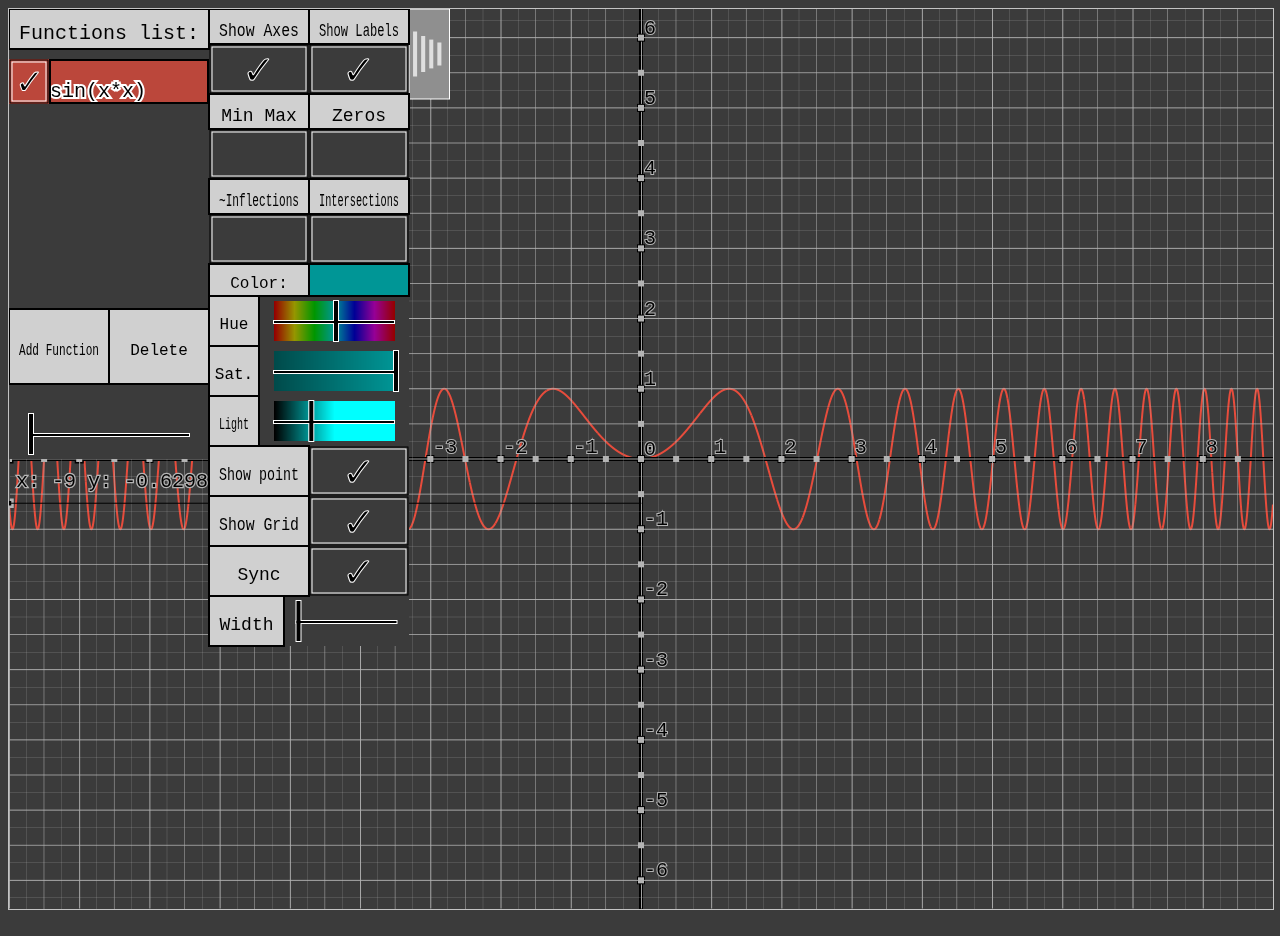
<file: web/index.html>
<html>
    <head>
    <link rel="stylesheet" href="style.css">
    <script src="gifjsLib/gif.js"></script>
    </head>
<body id="body" style="color:black; overflow: hidden;background-color: #3b3b3b; ">
    <div style="display: inline-block;">

                    <canvas id="screen" width="100%" height="90%"
                    style="border:1px solid #c3c3c3;"></canvas>

    <div id="post-drawing-field" style="display: inline-block;">

        
    </div>
    

    </div><br>

    <br>
    <script src="graph.js" type="module"></script>
</body>

</html>
</file>
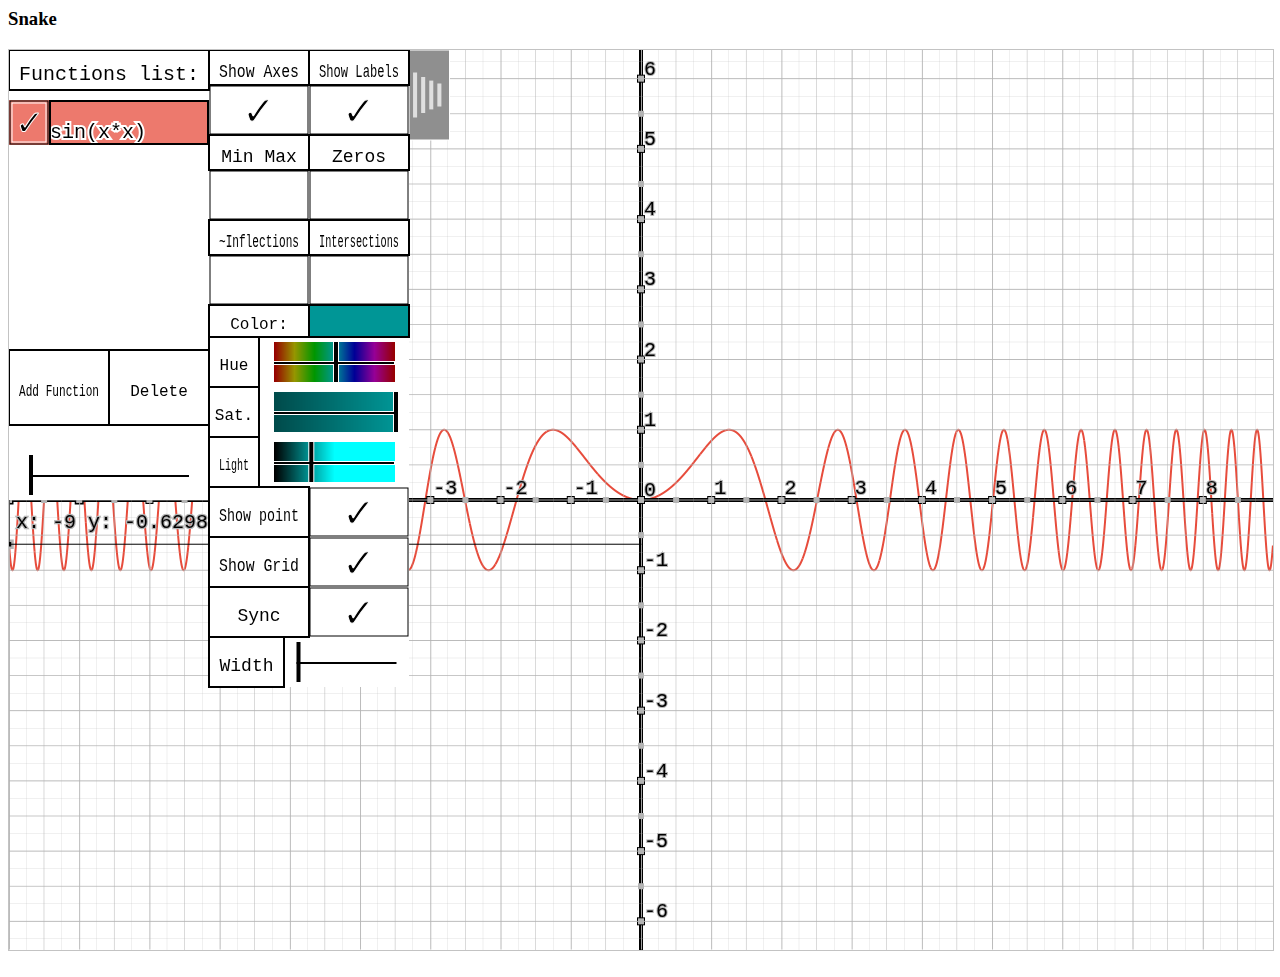
<file: web/hires.html>
<html>
    <head>
    <link rel="stylesheet" href="style.css">

    <script src="gifjsLib/gif.js"></script>
    </head>
<body id="body" style="color:black; overflow: hidden; ">
    <h3 id="header">Snake</h3>
    <div style="display: inline-block;">

                    <canvas id="screen" width="100%" height="90%"
                    style="border:1px solid #c3c3c3;"></canvas>

    <div id="post-drawing-field" style="display: inline-block;">

        
    </div>
    

    </div><br>

    <br>
    <script>
        window.rough_dim = 300;
    </script>
    <script src="graph.js" type="module"></script>
</body>

</html>
</file>
<file: web/style.css>
canvas, img {
   image-rendering: optimizeSpeed;
   image-rendering: -moz-crisp-edges;
   image-rendering: pixelated;
   image-rendering: -webkit-optimize-contrast;
   image-rendering: optimize-contrast;
   -ms-interpolation-mode: nearest-neighbor;
   border: 0px solid #ddd;
   line-height:0;
}
</file>
